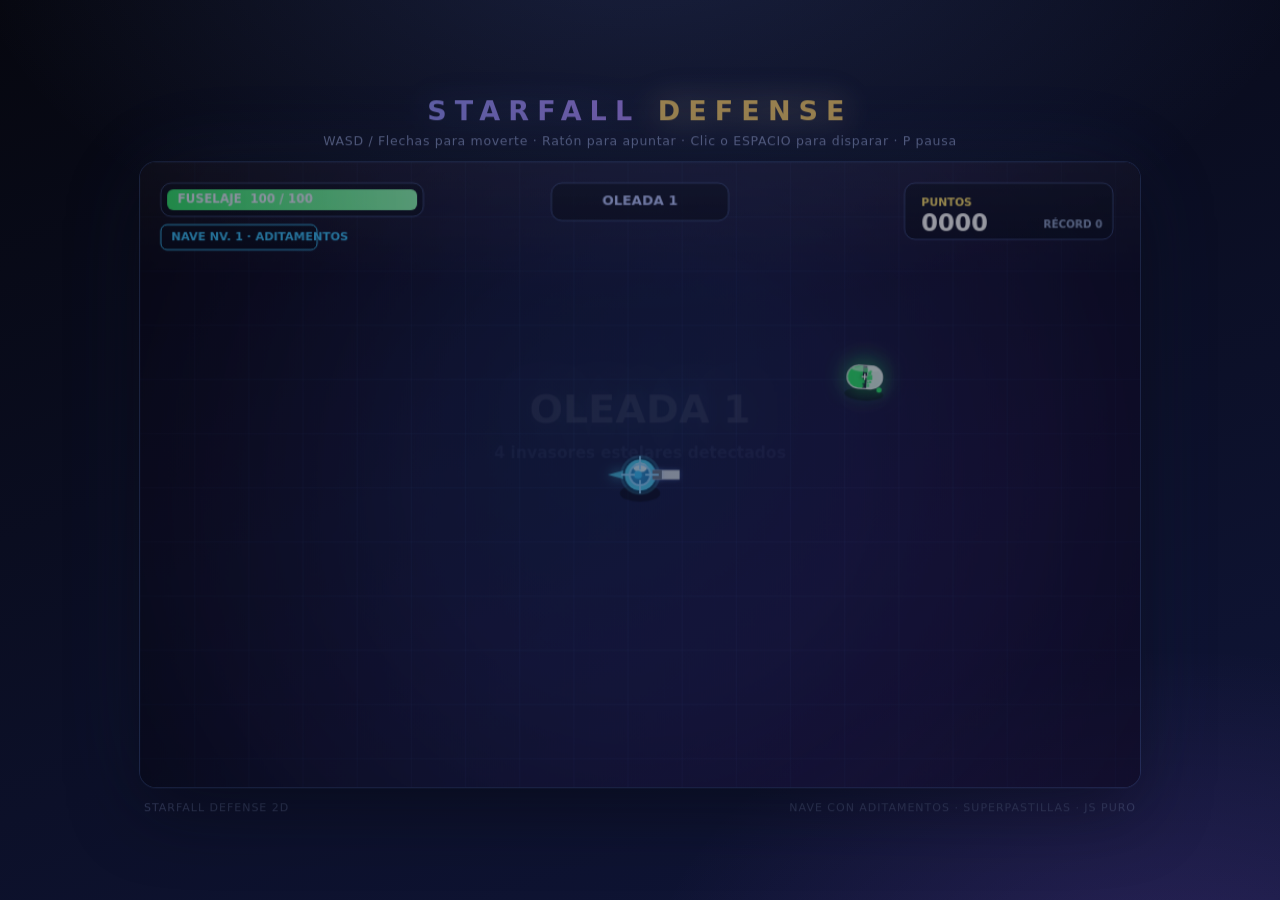
<file: index.html>
<!DOCTYPE html>
<html lang="es">
<head>
    <meta charset="UTF-8">
    <meta http-equiv="refresh" content="0; url=juego-pro/">
    <title>Starfall Defense — Redirigiendo...</title>
</head>
<body style="background:#06070f; color:#e8edff; font-family:system-ui; display:flex; align-items:center; justify-content:center; height:100vh; margin:0;">
    <p>Iniciando <strong>Starfall Defense</strong>... Si no carga automáticamente, <a href="juego-pro/" style="color:#7aa2ff;">haz clic aquí</a>.</p>
</body>
</html>
</file>
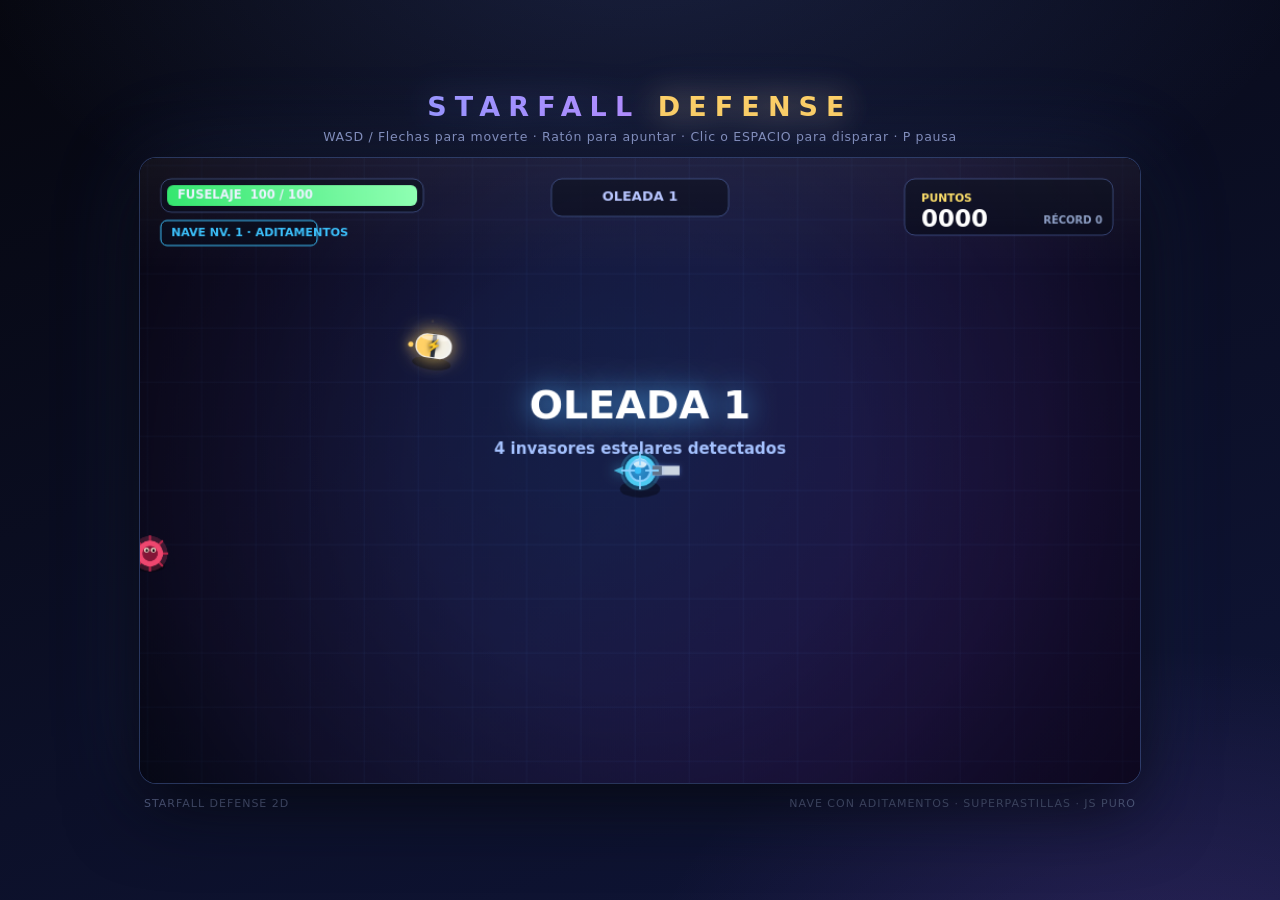
<file: juego-pro/index.html>
<!DOCTYPE html>
<html lang="es">
<head>
    <meta charset="UTF-8">
    <meta name="viewport" content="width=device-width, initial-scale=1.0">
    <title>Starfall Defense — Space Battle Royale 2D</title>
    <link rel="stylesheet" href="css/style.css">
</head>
<body>
    <div class="game-shell">
        <header class="game-header">
            <h1>Starfall <span>Defense</span></h1>
            <p>WASD / Flechas para moverte &middot; Ratón para apuntar &middot; Clic o ESPACIO para disparar &middot; P pausa</p>
        </header>

        <div class="canvas-frame">
            <canvas id="game-canvas" width="960" height="600"></canvas>
        </div>

        <footer class="game-footer">
            <span>Starfall Defense 2D</span>
            <span>Nave con Aditamentos &middot; Superpastillas &middot; JS puro</span>
        </footer>
    </div>

    <!-- ===== Capa de utilidades ===== -->
    <script src="js/utils/Vector.js"></script>

    <!-- ===== Capa core (clases base) ===== -->
    <script src="js/core/Entity.js"></script>
    <script src="js/core/Sprite.js"></script>

    <!-- ===== Capa engine (motor) ===== -->
    <script src="js/engine/Input.js"></script>
    <script src="js/engine/Engine.js"></script>

    <!-- ===== Capa de entidades ===== -->
    <script src="js/entities/Projectile.js"></script>
    <script src="js/entities/Enemy.js"></script>
    <script src="js/entities/SuperPill.js"></script>
    <script src="js/entities/Player.js"></script>

    <!-- ===== Punto de entrada ===== -->
    <script src="js/main.js"></script>
</body>
</html>
</file>
<file: juego-pro/css/style.css>
/* ============================================================
   style.css — Presentación del juego (no contiene lógica)
   ============================================================ */

:root {
    --bg-1: #06070f;
    --bg-2: #10163a;
    --accent: #7aa2ff;
    --accent-2: #b98bff;
    --text: #e8edff;
    --text-dim: #8b97c4;
}

* {
    margin: 0;
    padding: 0;
    box-sizing: border-box;
}

html,
body {
    min-height: 100%;
}

body {
    min-height: 100vh;
    display: flex;
    align-items: center;
    justify-content: center;
    padding: 20px;
    overflow: hidden;
    font-family: "Segoe UI", system-ui, -apple-system, Roboto, sans-serif;
    color: var(--text);
    background:
        radial-gradient(1100px 650px at 50% -10%, rgba(108, 140, 255, 0.18), transparent 62%),
        radial-gradient(900px 600px at 92% 112%, rgba(180, 107, 255, 0.16), transparent 60%),
        linear-gradient(160deg, var(--bg-1), var(--bg-2));
}

/* Contenedor principal: se ajusta al alto de la ventana */
.game-shell {
    width: min(100%, 1000px, calc((100vh - 190px) * 1.6));
    display: flex;
    flex-direction: column;
    gap: 14px;
    animation: fade-in 0.6s ease both;
}

@keyframes fade-in {
    from { opacity: 0; transform: translateY(10px); }
    to   { opacity: 1; transform: translateY(0); }
}

/* ---------------- Cabecera ---------------- */
.game-header {
    text-align: center;
    user-select: none;
}

.game-header h1 {
    font-size: clamp(19px, 2.4vw, 27px);
    font-weight: 800;
    letter-spacing: 0.3em;
    text-transform: uppercase;
    background: linear-gradient(90deg, #7aa2ff, #b98bff 55%, #63e6ff);
    -webkit-background-clip: text;
    background-clip: text;
    color: transparent;
    filter: drop-shadow(0 0 18px rgba(120, 150, 255, 0.35));
}

.game-header h1 span {
    -webkit-text-fill-color: #ffd166;
    color: #ffd166;
    filter: drop-shadow(0 0 16px rgba(255, 209, 102, 0.45));
}

.game-header p {
    margin-top: 7px;
    font-size: 12.5px;
    letter-spacing: 0.055em;
    color: var(--text-dim);
}

/* ---------------- Marco del canvas ---------------- */
.canvas-frame {
    position: relative;
    border-radius: 16px;
    overflow: hidden;
    background: #05060d;
    box-shadow:
        0 0 0 1px rgba(122, 162, 255, 0.28),
        0 26px 70px rgba(0, 0, 0, 0.7),
        0 0 100px rgba(108, 140, 255, 0.14);
}

/* Brillo sutil sobre el lienzo */
.canvas-frame::after {
    content: "";
    position: absolute;
    inset: 0;
    pointer-events: none;
    background: linear-gradient(
        180deg,
        rgba(255, 255, 255, 0.055),
        transparent 18%,
        transparent 82%,
        rgba(0, 0, 0, 0.26)
    );
    mix-blend-mode: screen;
}

canvas {
    display: block;
    width: 100%;
    height: auto;
    cursor: none;
    touch-action: none;
}

/* ---------------- Pie ---------------- */
.game-footer {
    display: flex;
    justify-content: space-between;
    gap: 10px;
    padding: 0 4px;
    font-size: 11px;
    letter-spacing: 0.09em;
    text-transform: uppercase;
    color: #5f6a92;
    user-select: none;
}

@media (max-width: 640px) {
    body { padding: 10px; }
    .game-footer { font-size: 9.5px; }
    .game-header p { font-size: 10.5px; }
}
</file>
